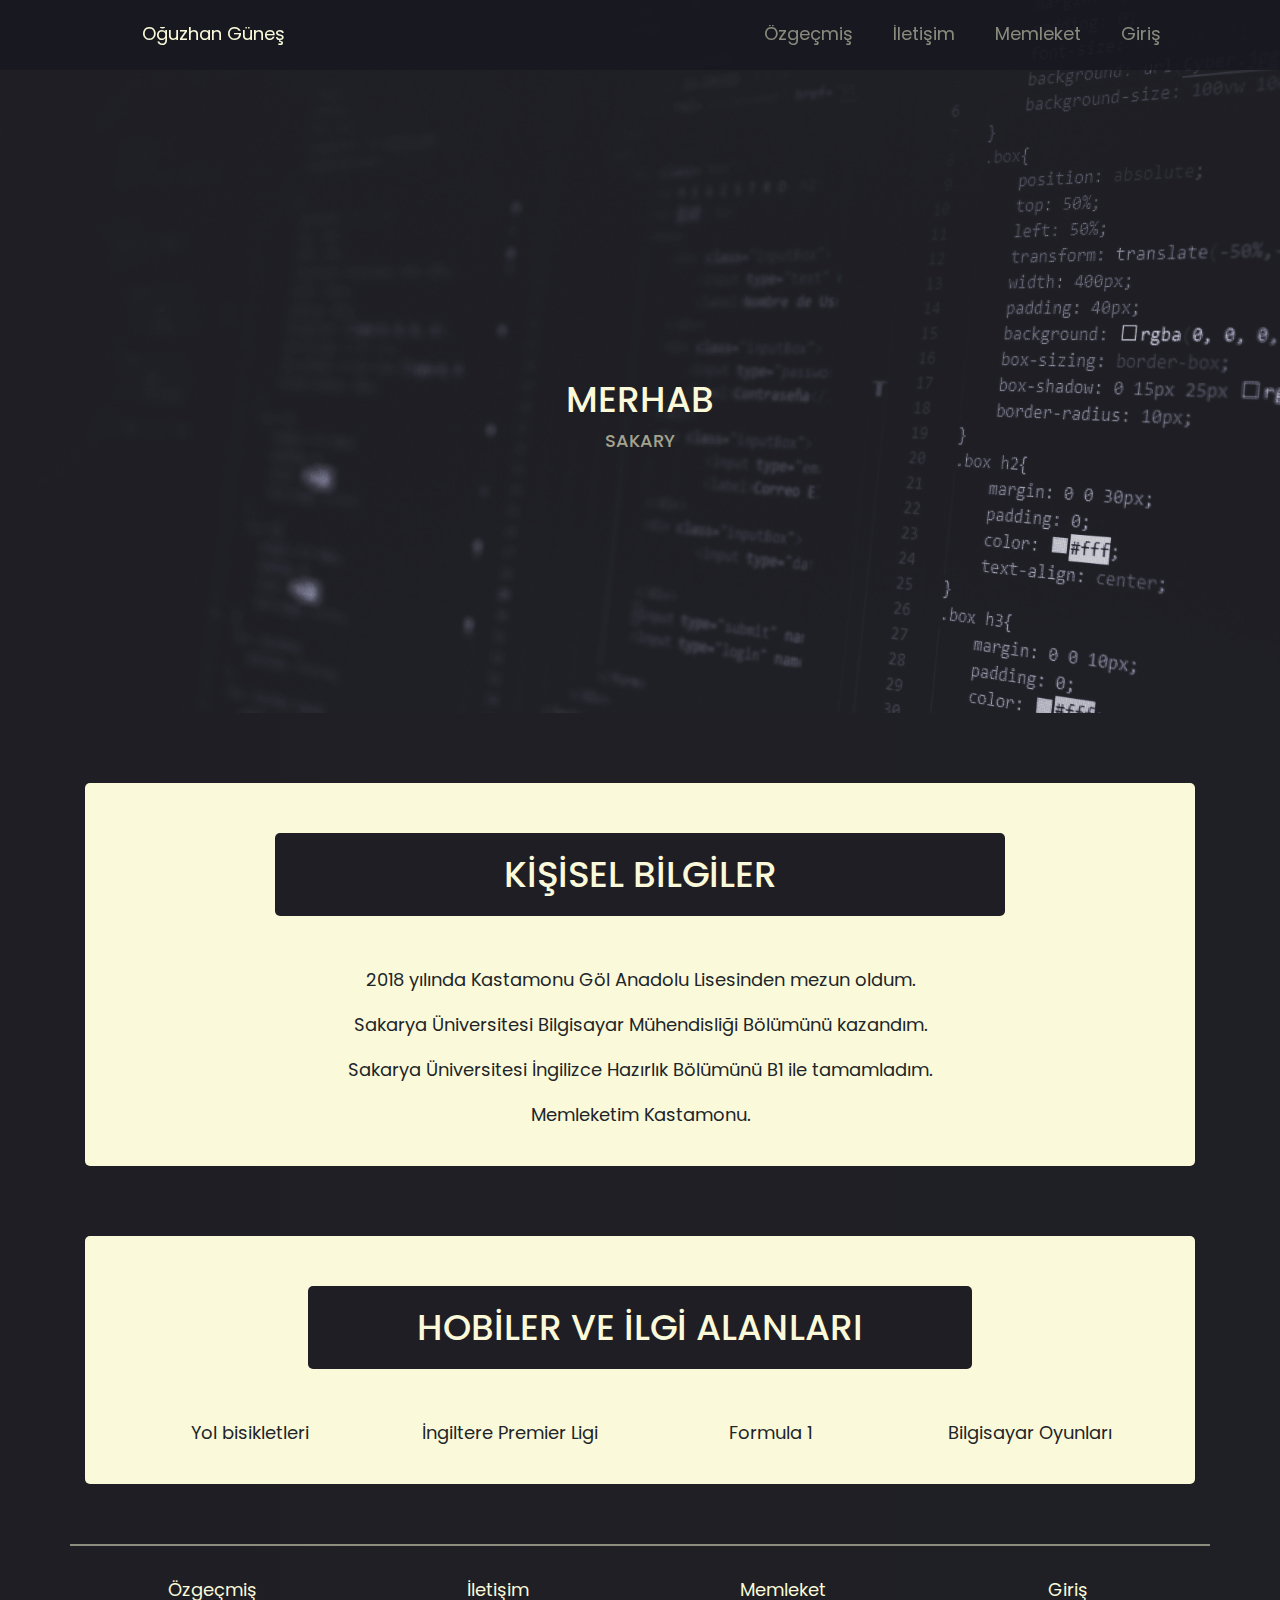
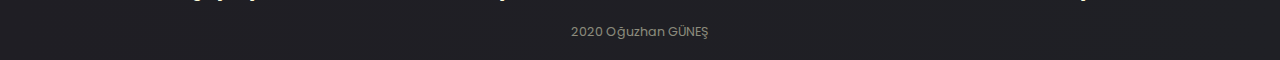
<file: index.html>
<!DOCTYPE html>
<html lang="en">
    <head>
        <meta charset="UTF-8">
        <meta name="viewport" content="width=device-width, initial-scale=1.0">
        <title>Hakkımda | Oğuzhan GÜNEŞ</title>

        <!--Fonts-->
        <link href="https://fonts.googleapis.com/css?family=Poppins&display=swap" rel="stylesheet">

        <!--Bootstrap 4-->
        <link rel="stylesheet" href="https://stackpath.bootstrapcdn.com/bootstrap/4.4.1/css/bootstrap.min.css" integrity="sha384-Vkoo8x4CGsO3+Hhxv8T/Q5PaXtkKtu6ug5TOeNV6gBiFeWPGFN9MuhOf23Q9Ifjh" crossorigin="anonymous">

        <!--Custom Styles-->
        <link rel="stylesheet" href="assets/css/style.css">

        <!--Thanks Pexels for free wallpapers
            sources:
            https://www.pexels.com/tr-tr/fotograf/bulaniklik-dizustu-bilgisayar-fluluk-html-2653362/
        -->
    </head>
    <body>
        <nav class="container-fluid">
            <div class="row">
                <div class="col-4 logo text-center">
                    <a href="index.html">
                        <p>Oğuzhan Güneş</p>
                    </a> 
                </div>
                <div class="col-6 nav-links">
                    <ul>
                        <li><a href="assets/html/login.html">Giriş</a></li>
                        <li><a href="assets/html/hometown.html">Memleket</a></li>
                        <li><a href="assets/html/contact.html">İletişim</a></li>
                        <li><a href="assets/html/cv.html">Özgeçmiş</a></li>
                    </ul>
                </div>
                <div class="burger col-2">
                    <div class="line1"></div>
                    <div class="line2"></div>
                    <div class="line3"></div>
                </div>
            </div>
        </nav>
        <header class="container-fluid index-header">
            <div class="row">
                <div class="col-12">
                    <h1 class="header-header"></h1>
                </div>
            </div>
            <div class="row">
                <div class="col-12">
                    <h3 class="header-desc"></h3>
                </div>
            </div>
        </header>
        <main class="container">
            <section class="main-section">
                <div class="row">
                    <div class="col-8 offset-2">
                        <h1 class="main-header">KİŞİSEL BİLGİLER</h1>
                    </div>
                </div>
                <div class="row">
                    <div class="col-12 text-center">
                        <p>2018 yılında Kastamonu Göl Anadolu Lisesinden mezun oldum.</p>
                    </div>
                </div>
                <div class="row">
                    <div class="col-12 text-center">
                        <p>Sakarya Üniversitesi Bilgisayar Mühendisliği Bölümünü kazandım.</p>
                    </div>
                </div>
                <div class="row">
                    <div class="col-12 text-center">
                        <p>Sakarya Üniversitesi İngilizce Hazırlık Bölümünü B1 ile tamamladım.</p>
                    </div>
                </div>
                <div class="row">
                    <div class="col-12 text-center">
                        <p>Memleketim Kastamonu.</p>
                    </div>
                </div>
            </section>
            <section class="main-section hobbies">
                <div class="row">
                    <div class="col-8 offset-2">
                        <h1 class="main-header">HOBİLER VE İLGİ ALANLARI</h1>
                    </div>
                </div>
                <div class="row">
                    <div class="col-12 col-sm-6 col-md-3">
                        <p class="text-center">Yol bisikletleri</p>
                    </div>
                    <div class="col-12 col-sm-6 col-md-3">
                        <p class="text-center">İngiltere Premier Ligi</p>
                    </div>
                    <div class="col-12 col-sm-6 col-md-3">
                        <p class="text-center">Formula 1</p>
                    </div>
                    <div class="col-12 col-sm-6 col-md-3">
                        <p class="text-center">Bilgisayar Oyunları</p>
                    </div>
                </div>
            </section>
        </main>
        <footer class="container">
            <div class="row">
                <div class="col-12 col-md-3">
                    <a href="assets/html/cv.html">Özgeçmiş</a>
                </div>
                <div class="col-12 col-md-3">
                    <a href="assets/html/contact.html">İletişim</a>
                </div>
                <div class="col-12 col-md-3">
                    <a href="assets/html/hometown.html">Memleket</a>
                </div>
                <div class="col-12 col-md-3">
                    <a href="assets/html/login.html">Giriş</a>
                </div>
            </div>
            <div class="row">
                <div class="col-12">
                    <p>2020 Oğuzhan GÜNEŞ</p>
                </div>
            </div>
        </footer>

        <script src="assets/js/scripts.js"></script>
    </body>
</html>
</file>
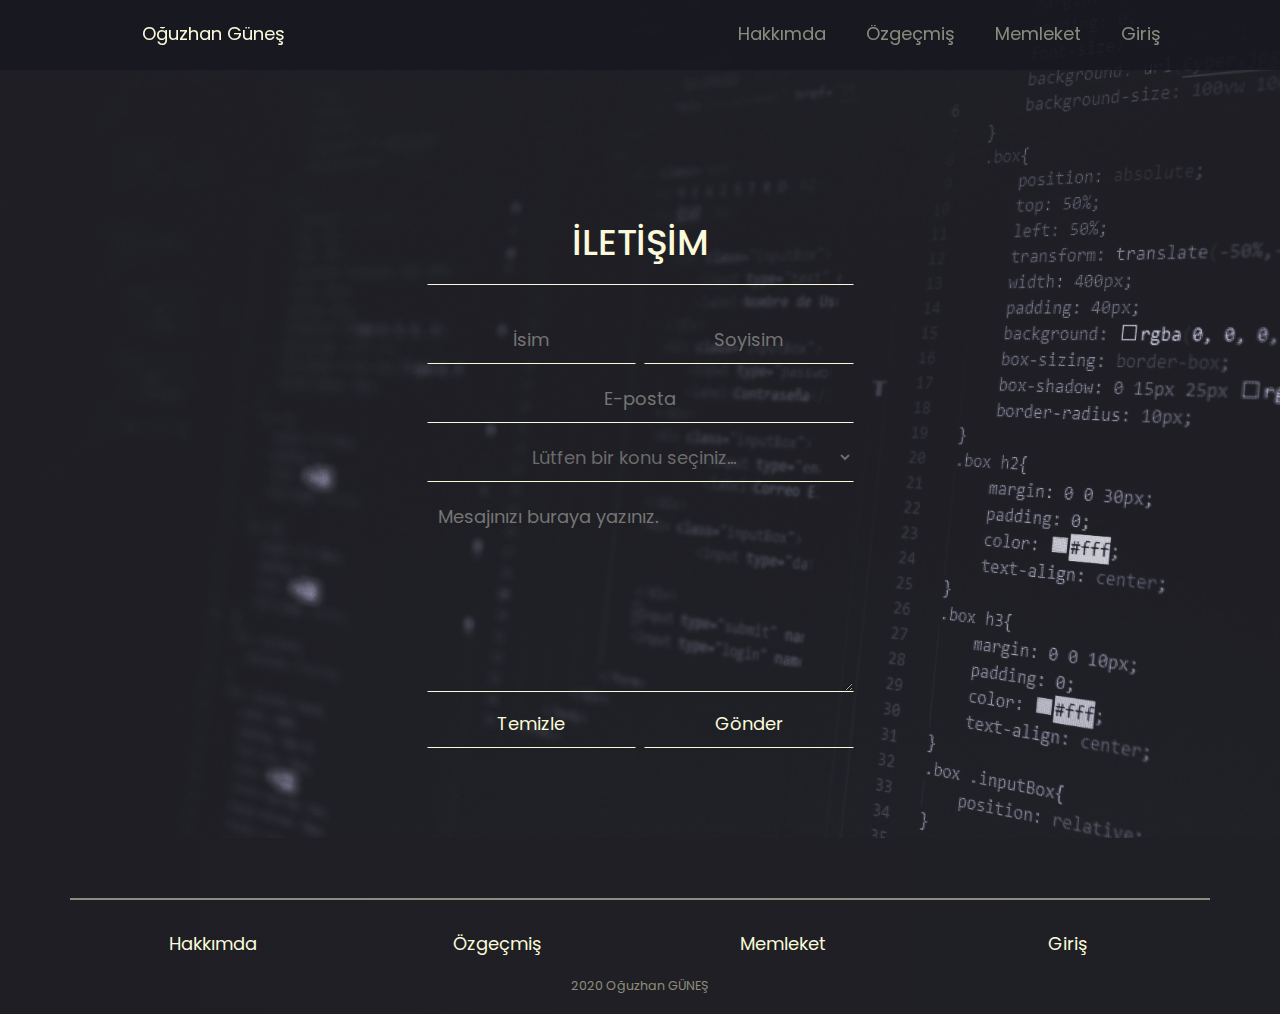
<file: assets/html/contact.html>
<!DOCTYPE html>
<html lang="en">
    <head>
        <meta charset="UTF-8">
        <meta name="viewport" content="width=device-width, initial-scale=1.0">
        <title>İletişim | Oğuzhan GÜNEŞ</title>
    
        <!--Fonts-->
        <link href="https://fonts.googleapis.com/css?family=Poppins&display=swap" rel="stylesheet">
    
        <!--Bootstrap 4-->
        <link rel="stylesheet" href="https://stackpath.bootstrapcdn.com/bootstrap/4.4.1/css/bootstrap.min.css" integrity="sha384-Vkoo8x4CGsO3+Hhxv8T/Q5PaXtkKtu6ug5TOeNV6gBiFeWPGFN9MuhOf23Q9Ifjh" crossorigin="anonymous">
    
        <!--Custom Styles-->
        <link rel="stylesheet" href="../css/style.css">
    
        <!--Thanks Pexels for free wallpapers
            sources:
            https://www.pexels.com/tr-tr/fotograf/bulaniklik-dizustu-bilgisayar-fluluk-html-2653362/
        -->
    </head>
    <body>
        <nav class="container-fluid">
            <div class="row">
                <div class="col-4 logo text-center">
                    <a href="../../index.html">
                        <p>Oğuzhan Güneş</p>
                    </a>
                </div>
                <div class="col-6 nav-links">
                    <ul>
                        <li><a href="login.html">Giriş</a></li>
                        <li><a href="hometown.html">Memleket</a></li>
                        <li><a href="cv.html">Özgeçmiş</a></li>
                        <li><a href="../../index.html">Hakkımda</a></li>
                    </ul>
                </div>
                <div class="burger col-2">
                    <div class="line1"></div>
                    <div class="line2"></div>
                    <div class="line3"></div>
                </div>
            </div>
        </nav>
        <main class="container-fluid main-form form">
            <div class="row form-div">
                <div class="col-12">
                    <div>
                        <h1>İLETİŞİM</h1>
                        <form method="POST" action="../php/contactSuccess.php" onsubmit="return submitForm()" autocomplete="off">
                            <input type="text" placeholder="İsim" name="name" class="contact-input">
                            <input type="text" placeholder="Soyisim" name="surname" class="float-right contact-input">
                            <input type="email" placeholder="E-posta" name="email">
                            <select name="select">
                                <option value="empty" disabled selected hidden>Lütfen bir konu seçiniz...</option>
                                <option value="suggest">Görüş ve öneri</option>
                                <option value="bug">Hata bildirimi</option>
                                <option value="copyright">Telif hakkı ihlali</option>
                            </select>
                            <textarea name="message" placeholder="Mesajınızı buraya yazınız."></textarea>
                            <input type="reset" value="Temizle" class="buttons contact-input">
                            <input type="submit" value="Gönder" class="buttons contact-input float-right">
                        </form>
                    </div>
                </div>
            </div>
        </main>
        <footer class="container">
            <div class="row">
                <div class="col-12 col-md-3">
                    <a href="../../index.html">Hakkımda</a>
                </div>
                <div class="col-12 col-md-3">
                    <a href="cv.html">Özgeçmiş</a>
                </div>
                <div class="col-12 col-md-3">
                    <a href="hometown.html">Memleket</a>
                </div>
                <div class="col-12 col-md-3">
                    <a href="login.html">Giriş</a>
                </div>
            </div>
            <div class="row">
                <div class="col-12">
                    <p>2020 Oğuzhan GÜNEŞ</p>
                </div>
            </div>
        </footer>

        <script src="../js/scripts.js"></script>
    </body>
</html>
</file>
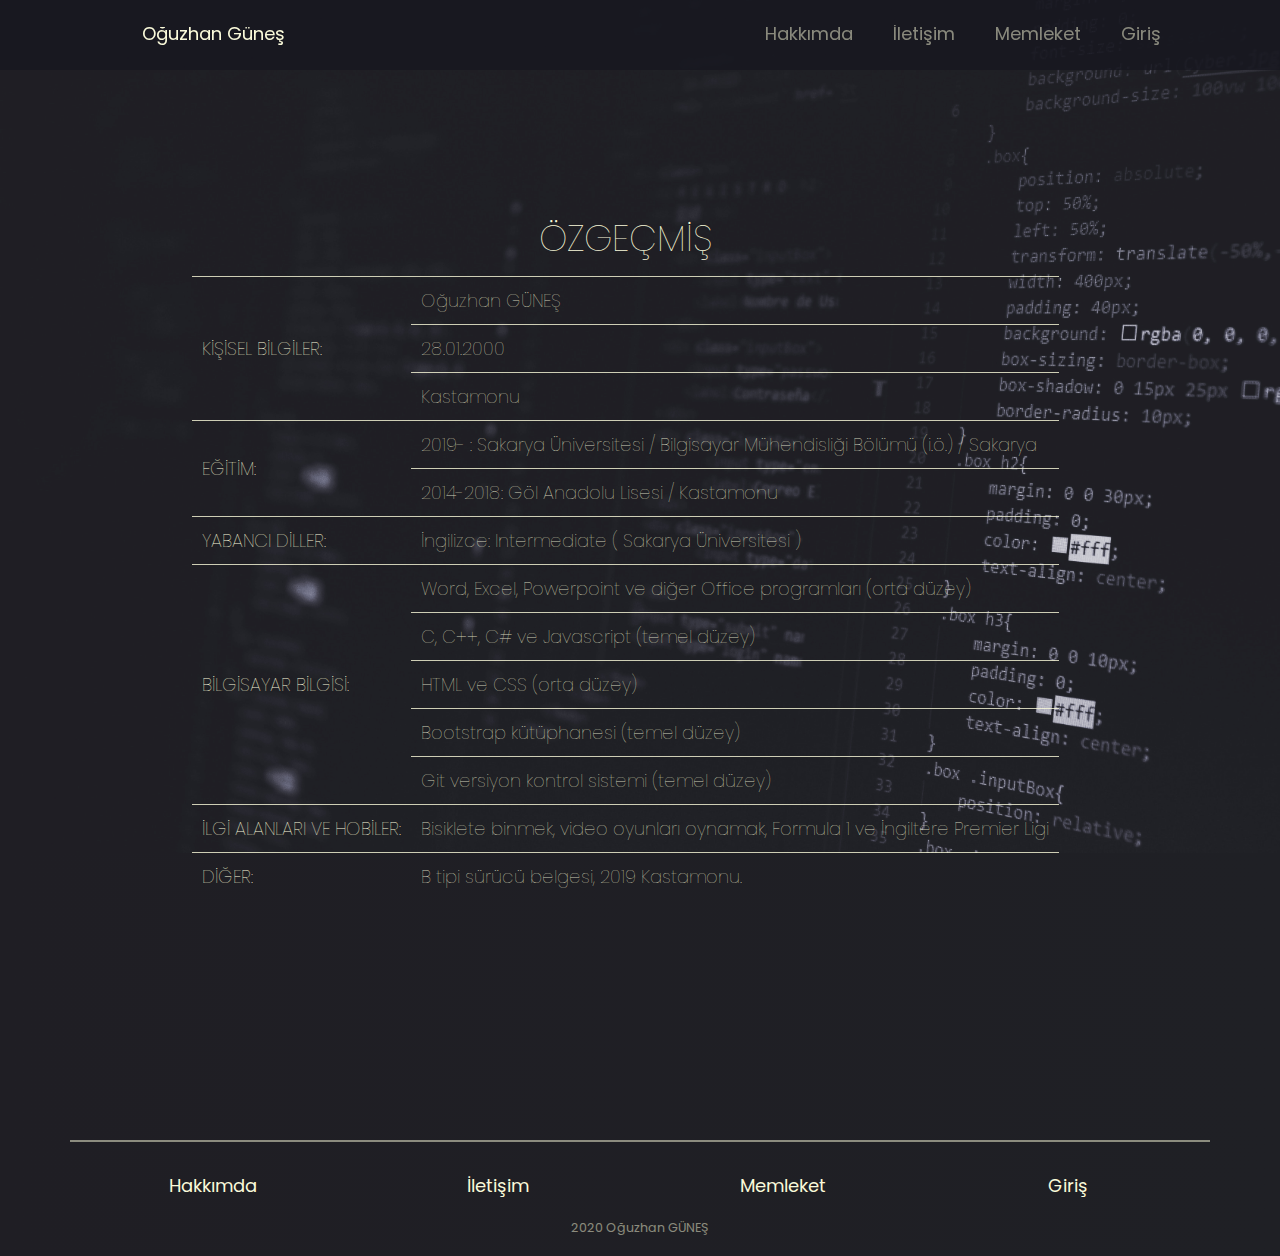
<file: assets/html/cv.html>
<!DOCTYPE html>
<html lang="en">
    <head>
        <meta charset="UTF-8">
        <meta name="viewport" content="width=device-width, initial-scale=1.0">
        <title>Özgeçmiş | Oğuzhan GÜNEŞ</title>
    
        <!--Fonts-->
        <link href="https://fonts.googleapis.com/css?family=Poppins&display=swap" rel="stylesheet">
    
        <!--Bootstrap 4-->
        <link rel="stylesheet" href="https://stackpath.bootstrapcdn.com/bootstrap/4.4.1/css/bootstrap.min.css" integrity="sha384-Vkoo8x4CGsO3+Hhxv8T/Q5PaXtkKtu6ug5TOeNV6gBiFeWPGFN9MuhOf23Q9Ifjh" crossorigin="anonymous">
    
        <!--Custom Styles-->
        <link rel="stylesheet" href="../css/style.css">
    
        <!--Thanks Pexels for free wallpapers
            sources:
            https://www.pexels.com/tr-tr/fotograf/bulaniklik-dizustu-bilgisayar-fluluk-html-2653362/
        -->
    </head>
    <body>
        <nav class="container-fluid">
            <div class="row">
                <div class="col-4 logo text-center">
                    <a href="../../index.html">
                        <p>Oğuzhan Güneş</p>
                    </a>
                </div>
                <div class="col-6 nav-links">
                    <ul>
                        <li><a href="login.html">Giriş</a></li>
                        <li><a href="hometown.html">Memleket</a></li>
                        <li><a href="contact.html">İletişim</a></li>
                        <li><a href="../../index.html">Hakkımda</a></li>
                    </ul>
                </div>
                <div class="burger col-2">
                    <div class="line1"></div>
                    <div class="line2"></div>
                    <div class="line3"></div>
                </div>
            </div>
        </nav>
        <main class="container-fluid main-form">
            <div class="row">
                <div class="col-12">
                    <div class="table-div">
                        <table>
                            <thead>
                                <tr>
                                    <th colspan="2">ÖZGEÇMİŞ</th>
                                </tr>
                            </thead>
                            <tbody>
                                <tr>
                                    <th rowspan="3">KİŞİSEL BİLGİLER:</th>
                                    <td>Oğuzhan GÜNEŞ</td>
                                </tr>
                                <tr>
                                    <td>28.01.2000</td>
                                </tr>
                                <tr>
                                    <td>Kastamonu</td>
                                </tr>
                                <tr>
                                    <th rowspan="2">EĞİTİM:</th>
                                    <td>2019- : Sakarya Üniversitesi / Bilgisayar Mühendisliği Bölümü (i.ö.) / Sakarya</td>
                                </tr>
                                <tr>
                                    <td>2014-2018: Göl Anadolu Lisesi / Kastamonu</td>
                                </tr>
                                <tr>
                                    <th>YABANCI DİLLER:</th>
                                    <td>İngilizce: Intermediate ( Sakarya Üniversitesi )</td>
                                </tr>
                                <tr>
                                    <th rowspan="5">BİLGİSAYAR BİLGİSİ:</th>
                                    <td>Word, Excel, Powerpoint ve diğer Office programları (orta düzey)</td>
                                </tr>
                                <tr>
                                    <td>C, C++, C# ve Javascript (temel düzey)</td>
                                </tr>
                                <tr>
                                    <td>HTML ve CSS (orta düzey)</td>
                                </tr>
                                <tr>
                                    <td>Bootstrap kütüphanesi (temel düzey)</td>
                                </tr>
                                <tr>
                                    <td>Git versiyon kontrol sistemi (temel düzey)</td>
                                </tr>
                                <tr>
                                    <th>İLGİ ALANLARI VE HOBİLER:</th>
                                    <td>Bisiklete binmek, video oyunları oynamak, Formula 1 ve İngiltere Premier Ligi</td>
                                </tr>
                                <tr>
                                    <th>DİĞER:</th>
                                    <td>B tipi sürücü belgesi, 2019 Kastamonu.</td>
                                </tr>
                            </tbody>
                        </table>
                    </div>
                </div>
            </div>
        </main>
        <footer class="container">
            <div class="row">
                <div class="col-12 col-md-3">
                    <a href="../../index.html">Hakkımda</a>
                </div>
                <div class="col-12 col-md-3">
                    <a href="contact.html">İletişim</a>
                </div>
                <div class="col-12 col-md-3">
                    <a href="hometown.html">Memleket</a>
                </div>
                <div class="col-12 col-md-3">
                    <a href="login.html">Giriş</a>
                </div>
            </div>
            <div class="row">
                <div class="col-12">
                    <p>2020 Oğuzhan GÜNEŞ</p>
                </div>
            </div>
        </footer>

        <script src="../js/scripts.js"></script>
    </body>
</html>
</file>
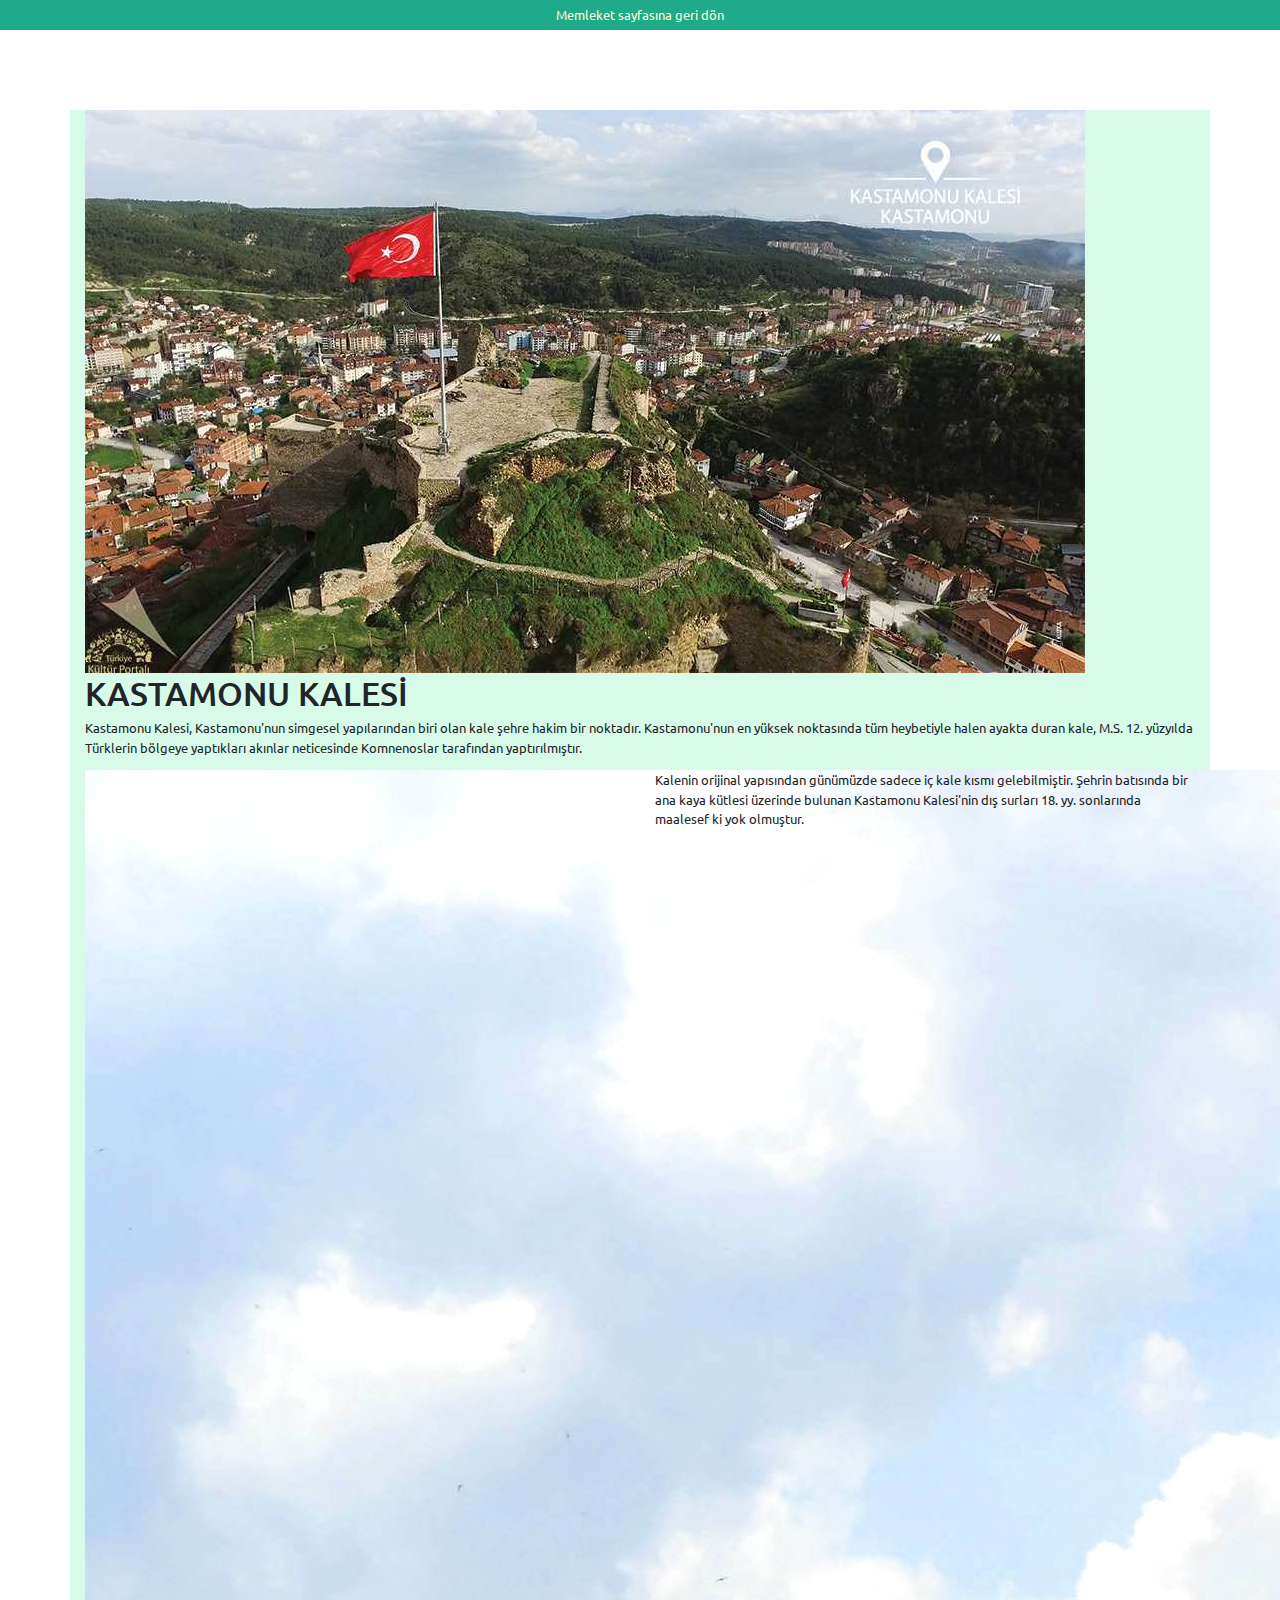
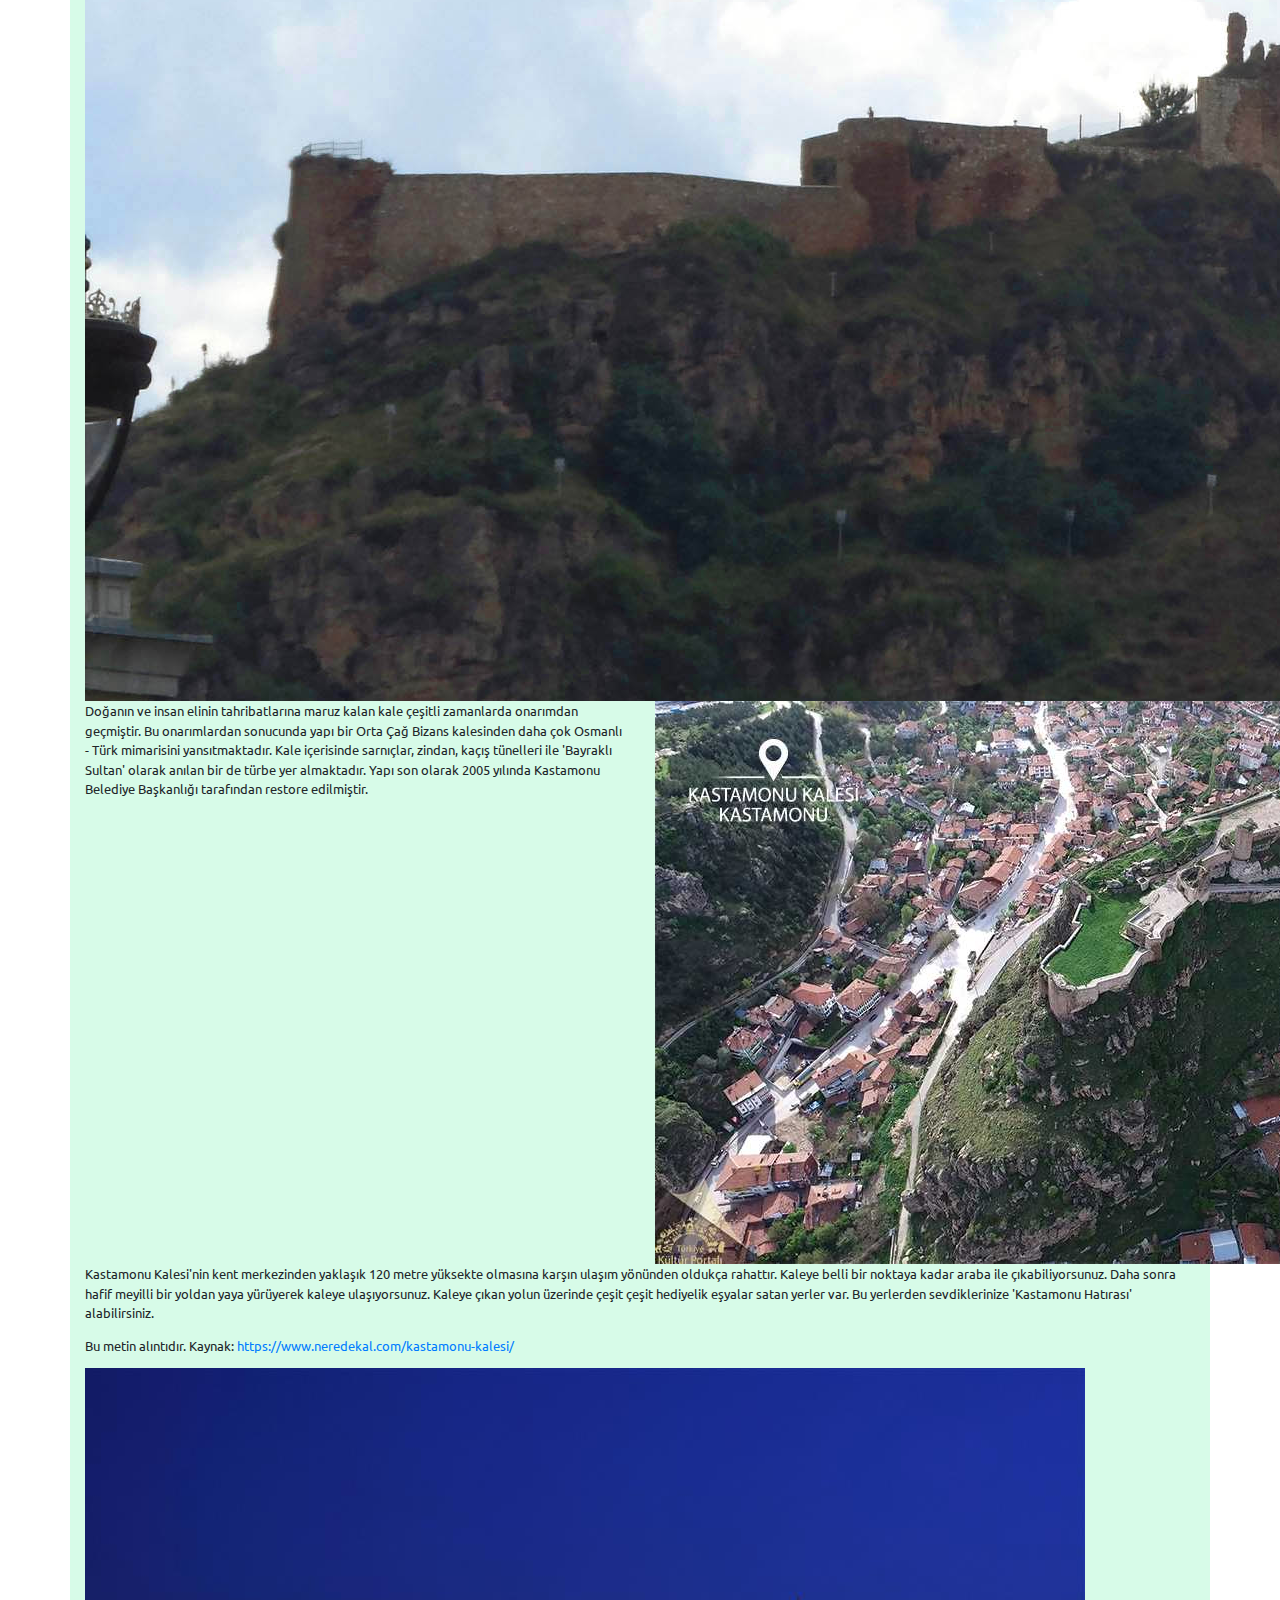
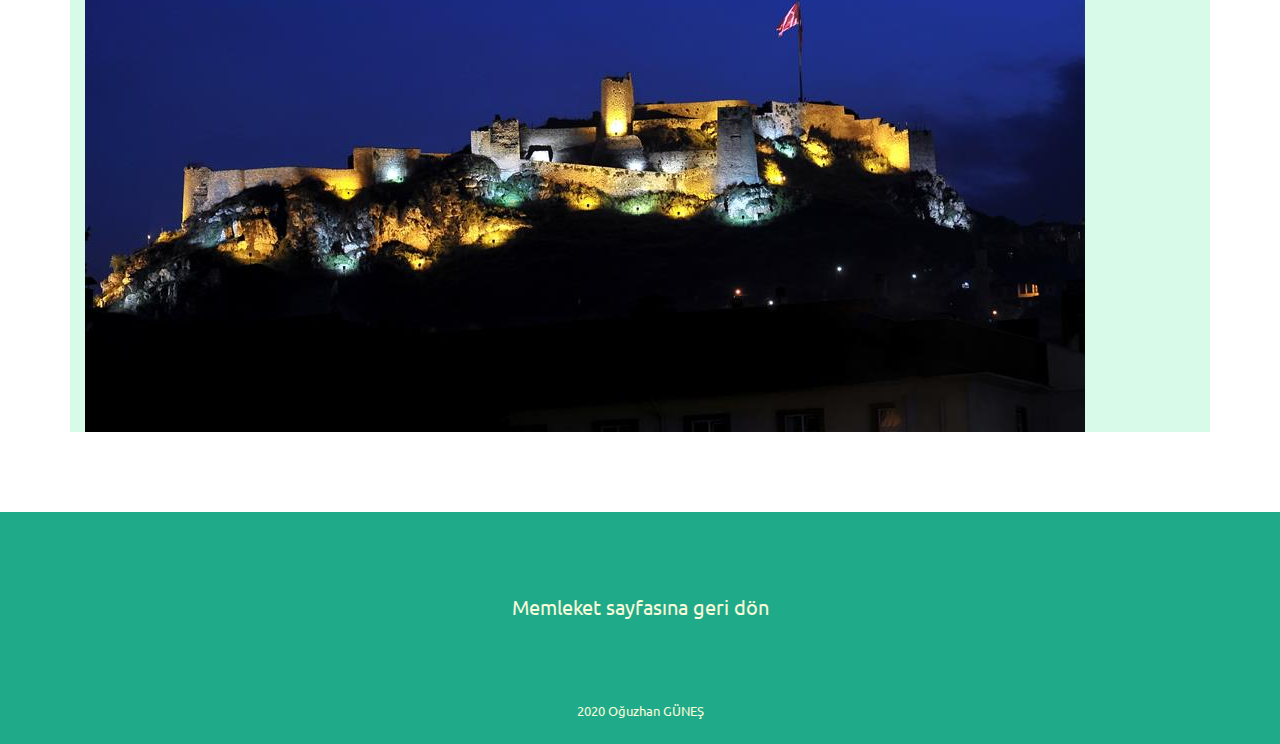
<file: assets/html/legacy.html>
<!DOCTYPE html>
<html lang="en">
<head>
    <meta charset="UTF-8">
    <meta name="viewport" content="width=device-width, initial-scale=1.0">
    <title>Mirasımız</title>
    
    <!--fonts-->
    <link href="https://fonts.googleapis.com/css?family=Ubuntu&display=swap" rel="stylesheet">
    
    <!--Bootstrap 4-->
    <link rel="stylesheet" href="https://stackpath.bootstrapcdn.com/bootstrap/4.4.1/css/bootstrap.min.css" integrity="sha384-Vkoo8x4CGsO3+Hhxv8T/Q5PaXtkKtu6ug5TOeNV6gBiFeWPGFN9MuhOf23Q9Ifjh" crossorigin="anonymous">

    <!--Custom Styles-->
    <link rel="stylesheet" href="../css/hometown.css">
</head>
<body>
    <nav class="container-fluid">
        <div class="row">
            <div class="col-12">
                <a href="hometown.html">Memleket sayfasına geri dön</a>
            </div>
        </div>
    </nav>
    <main class="container legacy">
        <div class="row">
            <div class="col-12">
                <img src="../img/kastamonu-kalesi-ust.jpg">
            </div>
        </div>
        <div class="row legacy-explain">
            <div class="col-12">
                <h1 class="legacy-h1">KASTAMONU KALESİ</h1>
            </div>
            <div class="col-12 e-1">
                <p>
                    Kastamonu Kalesi, Kastamonu'nun simgesel yapılarından biri olan kale şehre hakim bir noktadır. Kastamonu'nun en yüksek noktasında tüm heybetiyle halen ayakta duran kale, M.S. 12. yüzyılda Türklerin bölgeye yaptıkları akınlar neticesinde Komnenoslar tarafından yaptırılmıştır.
                </p>
            </div>
            <div class="col-sm-12 col-md-6">
                <img src="../img/kastamonu-kalesi.jpg">
            </div>
            <div class="col-sm-12 col-md-6">
                <p>Kalenin orijinal yapısından günümüzde sadece iç kale kısmı gelebilmiştir. Şehrin batısında bir ana kaya kütlesi üzerinde bulunan Kastamonu Kalesi'nin dış surları 18. yy. sonlarında maalesef ki yok olmuştur.                </p>
            </div>
            <div class="col-sm-12 col-md-6">
                <p>Doğanın ve insan elinin tahribatlarına maruz kalan kale çeşitli zamanlarda onarımdan geçmiştir. Bu onarımlardan sonucunda yapı bir Orta Çağ Bizans kalesinden daha çok Osmanlı - Türk mimarisini yansıtmaktadır. Kale içerisinde sarnıçlar, zindan, kaçış tünelleri ile 'Bayraklı Sultan' olarak anılan bir de türbe yer almaktadır. Yapı son olarak 2005 yılında Kastamonu Belediye Başkanlığı tarafından restore edilmiştir.</p>
            </div>
            <div class="col-sm-12 col-md-6">
                <img src="../img/kastamonu-kalesi-ust-2.jpg">
            </div>
            <div class="col-12">
                <p>Kastamonu Kalesi'nin kent merkezinden yaklaşık 120 metre yüksekte olmasına karşın ulaşım yönünden oldukça rahattır. Kaleye belli bir noktaya kadar araba ile çıkabiliyorsunuz. Daha sonra hafif meyilli bir yoldan yaya yürüyerek kaleye ulaşıyorsunuz. Kaleye çıkan yolun üzerinde çeşit çeşit hediyelik eşyalar satan yerler var. Bu yerlerden sevdiklerinize 'Kastamonu Hatırası' alabilirsiniz.</p>
            </div>
            <div class="col-12">
                <p>Bu metin alıntıdır. Kaynak: <a href="https://www.neredekal.com/kastamonu-kalesi/">https://www.neredekal.com/kastamonu-kalesi/</a></p>
            </div>
            <div class="col-12">
                <img src="../img/kastamonu-kalesi-gece.png">
            </div>
        </div>
    </main>
    <footer class="container-fluid">
        <div class="row">
            <div class="col-12">
                <a href="hometown.html">Memleket sayfasına geri dön</a>
            </div>
        </div>
        <div class="row">
            <div class="col-12 copyright">
                <p>2020 Oğuzhan GÜNEŞ</p>
            </div>
        </div>
    </footer>
</body>
</html>
</file>
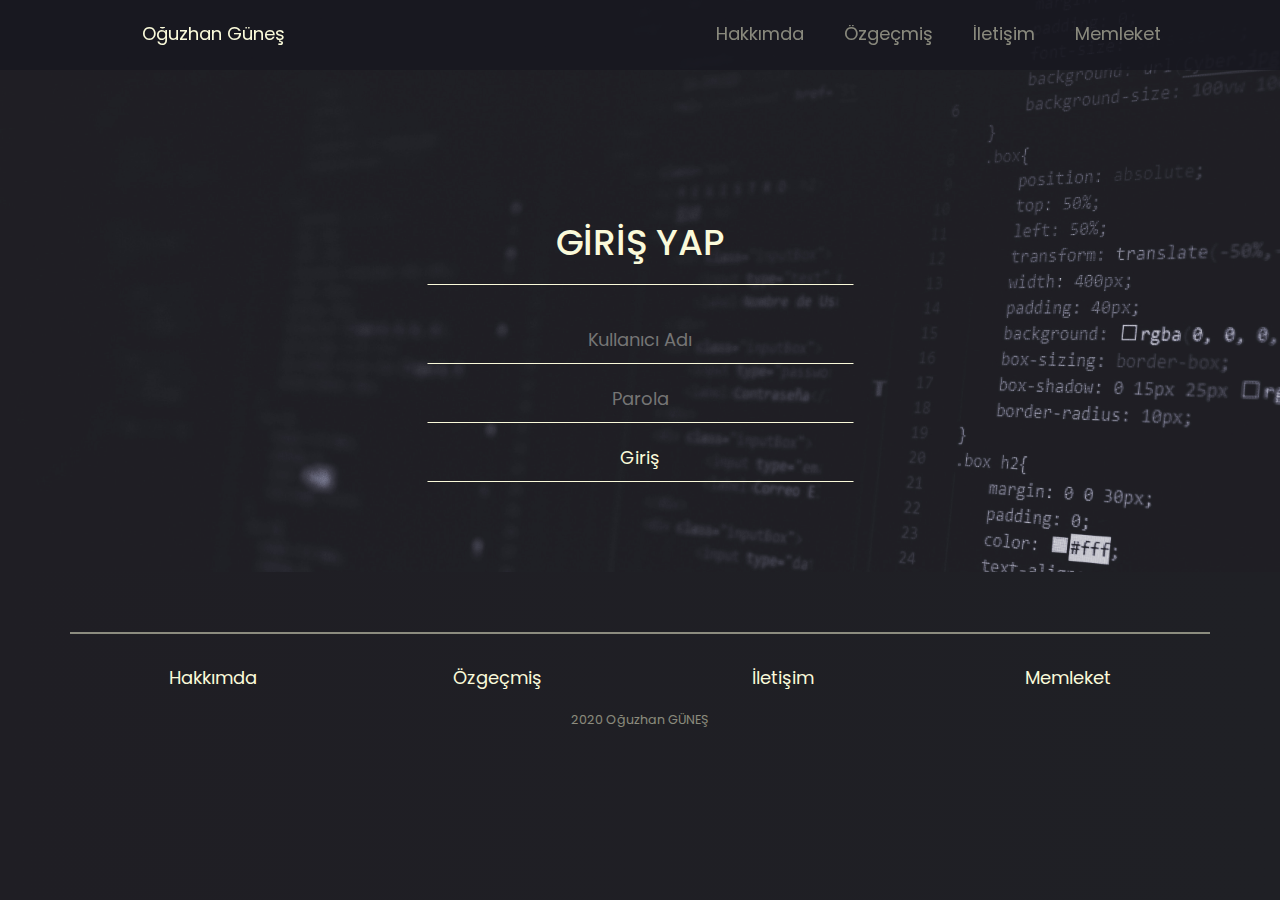
<file: assets/html/login.html>
<!DOCTYPE html>
<html lang="en">
    <head>
        <meta charset="UTF-8">
        <meta name="viewport" content="width=device-width, initial-scale=1.0">
        <title>Giriş Yap | Oğuzhan GÜNEŞ</title>
    
        <!--Fonts-->
        <link href="https://fonts.googleapis.com/css?family=Poppins&display=swap" rel="stylesheet">
    
        <!--Bootstrap 4-->
        <link rel="stylesheet" href="https://stackpath.bootstrapcdn.com/bootstrap/4.4.1/css/bootstrap.min.css" integrity="sha384-Vkoo8x4CGsO3+Hhxv8T/Q5PaXtkKtu6ug5TOeNV6gBiFeWPGFN9MuhOf23Q9Ifjh" crossorigin="anonymous">
    
        <!--Custom Styles-->
        <link rel="stylesheet" href="../css/style.css">
    
        <!--Thanks Pexels for free wallpapers
            sources:
            https://www.pexels.com/tr-tr/fotograf/bulaniklik-dizustu-bilgisayar-fluluk-html-2653362/
        -->
    </head>
    <body>
        <nav class="container-fluid">
            <div class="row">
                <div class="col-4 logo text-center">
                    <a href="../../index.html">
                        <p>Oğuzhan Güneş</p>
                    </a>
                </div>
                <div class="col-6 nav-links">
                    <ul>
                        <li><a href="hometown.html">Memleket</a></li>
                        <li><a href="contact.html">İletişim</a></li>
                        <li><a href="cv.html">Özgeçmiş</a></li>
                        <li><a href="../../index.html">Hakkımda</a></li>
                    </ul>
                </div>
                <div class="burger col-2">
                    <div class="line1"></div>
                    <div class="line2"></div>
                    <div class="line3"></div>
                </div>
            </div>
        </nav>
        <main class="container-fluid main-form form">
            <div class="row form-div">
                <div class="col-12">  
                    <div>
                        <h1>GİRİŞ YAP</h1>
                        <form action="../php/loginSuccess.php" method="post" autocomplete="off">
                            <input type="text" placeholder="Kullanıcı Adı" name="userName">
                            <input type="password" placeholder="Parola" name="password">
                            <input class="buttons" type="submit" value="Giriş">
                        </form>
                    </div>
                </div>
            </div>
        </main>
        <footer class="container">
            <div class="row">
                <div class="col-12 col-md-3">
                    <a href="../../index.html">Hakkımda</a>
                </div>
                <div class="col-12 col-md-3">
                    <a href="cv.html">Özgeçmiş</a>
                </div>
                <div class="col-12 col-md-3">
                    <a href="contact.html">İletişim</a>
                </div>
                <div class="col-12 col-md-3">
                    <a href="hometown.html">Memleket</a>
                </div>
            </div>
            <div class="row">
                <div class="col-12">
                    <p>2020 Oğuzhan GÜNEŞ</p>
                </div>
            </div>
        </footer>

        <script src="../js/scripts.js"></script>
    </body>
</html>
</file>
<file: assets/css/style.css>
*{
    box-sizing: border-box;
    font-family: 'Poppins', sans-serif;
}

html{
    font-size: 13px;
}

body{
    margin: 0;
    padding: 0;
    background: linear-gradient(to right, #1f1e24, #1f2025);
    overflow-x: hidden;
}

nav{
    padding: 20px 0 5px 0;
    color: #fafada;
    background-color: transparent;
    transition: 0.5s ease;
    position: fixed;
    z-index: 100;
    top: 0;
}

.logo a{
    color: #fafada;
}

.logo a:hover{
    text-decoration: none;
    color: #fafada;
}

.nav-links{
    position: absolute;
    right: 5%;
}
.nav-links li{
    float: right;
    margin-right: 7%;
    list-style: none;
}

nav a{
    color: rgba(250, 250, 218, 0.5);
    text-align: center;
}

nav:hover{
    background-color: rgba(23, 23, 31, 0.8);
}

nav a:hover{
    color: #fce03f;
    transition: 0.5s ease;
}

.burger{
    display: none;
    position: absolute;
    right: 5%;
    top: 15px;
}

.burger div{
    width: 25px;
    height: 4px;
    background-color: rgba(250, 250, 218, 0.5);
    margin: 5px;
    border-radius: 5px;
}

.index-header{
    width: 100%;
    height: auto;
    background-image: url(../img/pexels-photo-2653362-new.jpeg);
    background-repeat: no-repeat;
    background-size: cover;
    padding: 21rem 0 14rem 0;
    text-align: center;
}

.header-header{
    color: #fafada;
    font-size: 2rem;
}

.header-desc{
    color: #a3a38f;
    font-size: 1rem;
}

.main-section{
    background-color: #fafada;
    border-radius: 5px;
    margin-top: 70px;
    padding-bottom: 20px;
}

.main-header{
    color: #fafada;
    text-align: center;
    margin: 50px 0;
    font-size: 2rem;
    background-color: #1f1e24;
    padding: 20px 0;
    border-radius: 5px;
}

.main-form{
    background-image: url('../img/pexels-photo-2653362-new.jpeg');
    background-repeat: no-repeat;
    background-size: contain;
    padding: 200px 0 80px 0;
}

.form-div{
    width: 50%;
    margin: auto;
    border-radius: 5px;
    padding-top: 40px auto 20px auto;
}

.form-div > div > div{
    width: 70%;
    margin: auto;
}

.main-form h1, .main-form input,.buttons,.main-form select,.main-form textarea{
    color: #fafada;
    width: 100%;
    text-align: center;
    border: 1px solid transparent;
    border-bottom: 1px solid #fafada;
    background-color: transparent;
    outline: none;
}

.main-form h1:focus, .main-form input:focus,.buttons:focus,.main-form select:focus,.main-form textarea:focus{
    border-top: 1px solid #fafada;
    transition: 0.5s ease;
}

.main-form h1{
    padding: 20px 0;
    margin-bottom: 30px;
    font-size: 2rem;
}

.main-form input{
    padding: 10px 10px;
    margin-bottom: 10px;
}

.contact-input{
    width: 49% !important;
}

.buttons{
    transition: 0.5s ease;
}

.buttons:hover{
    background-color: #d1d1a2;
    color: #1f2025;
    border: 1px solid #1f2025;
}

.main-form select{
    margin-bottom: 10px;
    padding: 10px 10px;
    color: rgba(128, 128, 128, 0.8);
}

.main-form select:focus{
    margin-bottom: 10px;
    padding: 10px 10px;
    background-color: #1f2025;
    color: #fafada;
}

.main-form textarea{
    padding: 10px 10px;
    height: 200px;
    text-align: left;
}

.success{
    color: #1f2025;
    background-color: #fafada;
    height: auto;
    padding: 50px;
    border-radius: 5px;
    margin-top: 100px auto 150px auto;
}

.form{
    background-size: cover;
}

.hobbies{
    padding: 0 50px 20px 50px;
}

.table-div{
    width: 70%;
    margin: 0 auto 100px auto;
}

table thead th{
    border-top: 2px solid transparent;
    text-align: center;
    font-size: 2rem;
}

table th, table td{
    border-top: 1px solid rgba(250, 250, 218, 0.8);
    padding: 10px;
    font-weight: lighter;
}

table th{
    color: #fafada;
}

table td{
    color: rgba(250, 250, 218, 0.8)
}

footer{
    text-align: center;
    margin-top: 60px;
    padding-top: 30px;
    border-top: 2px solid rgba(250, 250, 218, 0.5);
}

footer a{
    color: rgb(250, 250, 218);
    transition: 0.5s ease;
}

footer a:hover{
    color: #fce03f;
}

footer p{
    color: rgba(250, 250, 218, 0.5);
    margin-top: 20px;
    font-size: 0.7rem;
}

@media screen and (min-width: 768px){
    html{
        font-size: 14px;
    }
}

@media screen and (min-width: 920px){
    html{
        font-size: 15px;
    }
}

@media screen and (min-width: 1000px){
    html{
        font-size: 16px;
    }
}

@media screen and (min-width: 1200px){
    html{
        font-size: 18px;
    }
}

@media screen and (max-width: 868px){
    .nav-links{
        position: absolute;
        right: 0px;
        height: 92vh;
        top: 9vh;
        background-color: rgba(23, 23, 31, 0.95);
        width: 40rem;
        display: none;
    }

    .nav-links li{
        clear: both;
        margin: 70px 50% 0 0 ;
    }

    .burger{
        display: block;
        cursor: pointer;
    }

    .main-form > div{
        width: 80%;
    }

    .table-div{
        margin-left: 15%;
        width: 100%;
    }
}
</file>
<file: assets/css/hometown.css>
/*66129*/

*{
    box-sizing: border-box;
    font-family: 'Ubuntu', sans-serif;
}

html{
    font-size: 13px;
    overflow-x: hidden;
}

nav{
    background-color: #1FAB89;
    text-align: center;
    padding: 5px;
}

nav a, nav a:hover{
    color: #fafada;
}

header h1{
    font-size: 4rem;
}
.slide{
    color: #fafada;
    padding: 350px 0 250px 0;
    background-position: center;
    background-repeat: no-repeat;
    background-size: cover;
    text-align: center;
    border-bottom: 20px solid #1FAB89;
    cursor: pointer;
}

.image-1{
    background-image: url('../img/kastamonu-panorama.jpg');
}

.image-2{
    background-image: url('../img/garlic.jpg');
}

.image-3{
    background-image: url('../img/kastamonu-konak.jpg');
}

.image-4{
    background-image: url('../img/kastamonu-cayi.jpg');
}

main{
    margin-top: 80px;
}

.main-pictures{
    background-color: #d7fbe8;
    padding-bottom: 80px;
    text-align: center;
}

.main-pictures-1{
    padding-top: 80px;
}

.main-pictures h1{
    margin-top: 50px;
}

.main-pictures p{
    font-size: 1.2rem;
    text-align: justify;
}

.population{
    background-color: #d7fbe8;
    text-align: center;
    padding-top: 80px;
    padding-bottom: 80px;
    margin-bottom: 80px;
}

.population h1{
    font-size: 15rem;
}

.population h3{
    font-size: 2rem;
}

.image-box img{
    width: 100%;
}

.image-box img{
    border: 5px solid rgba(0, 0, 0, 0.767);
}

.legacy{
    background-color:#d7fbe8;
}

footer{
    background-color: #1FAB89;
    text-align: center;
    margin-top: 80px;
    padding: 80px 0 10px 0;
}

footer a, footer a:hover{
    color: #fafada;
    font-size: 1.5rem;
}

.copyright{
    color: #fafada;
    margin-top: 80px;
}

.fade {
    -webkit-animation-name: fade;
    -webkit-animation-duration: 5s;
    animation-name: fade;
    animation-duration: 5s;
  }
  
  @-webkit-keyframes fade {
    from {opacity: .4}
    to {opacity: 1}
  }
  
  @keyframes fade {
    from {opacity: .4}
    to {opacity: 1}
  }

  @media screen and (max-width: 768px){
    .population h1{
        font-size: 10rem;
    }

    .main-pictures h1{
        margin-top: 0;
    }
  }
</file>
